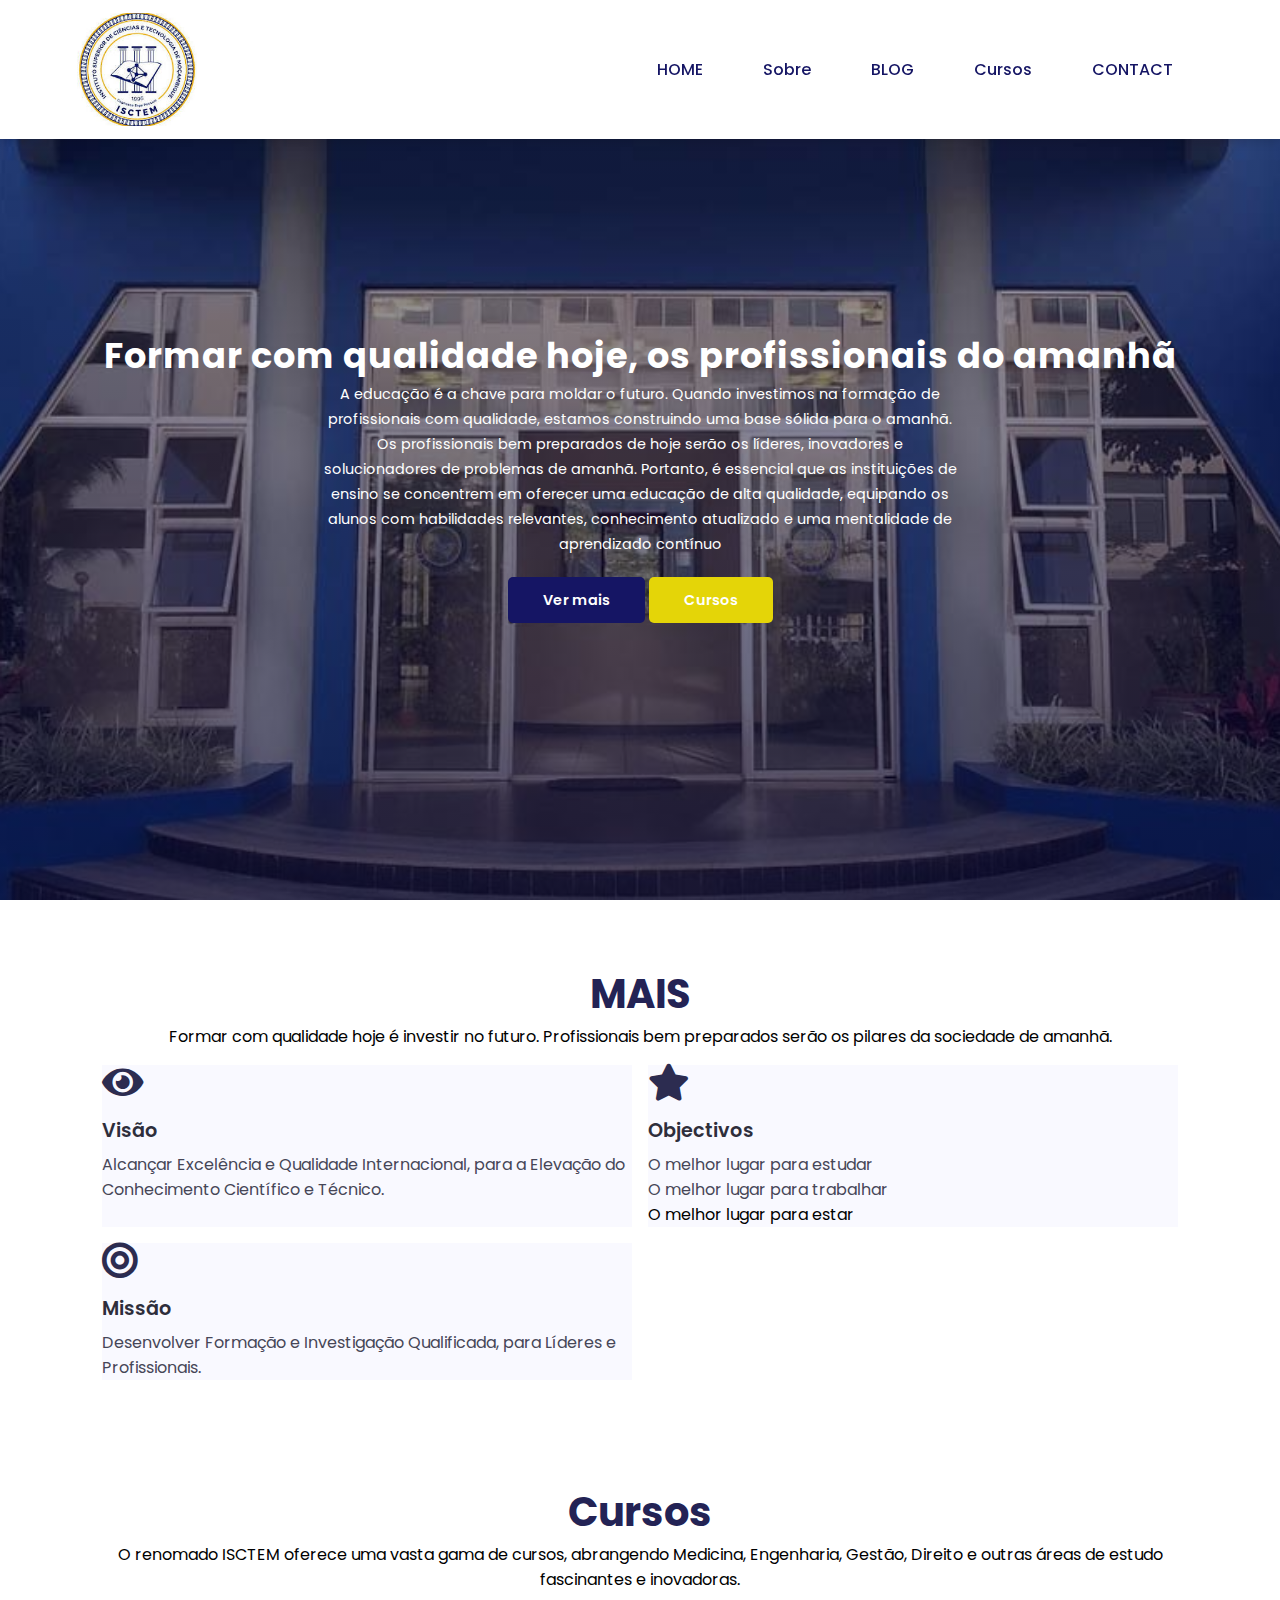
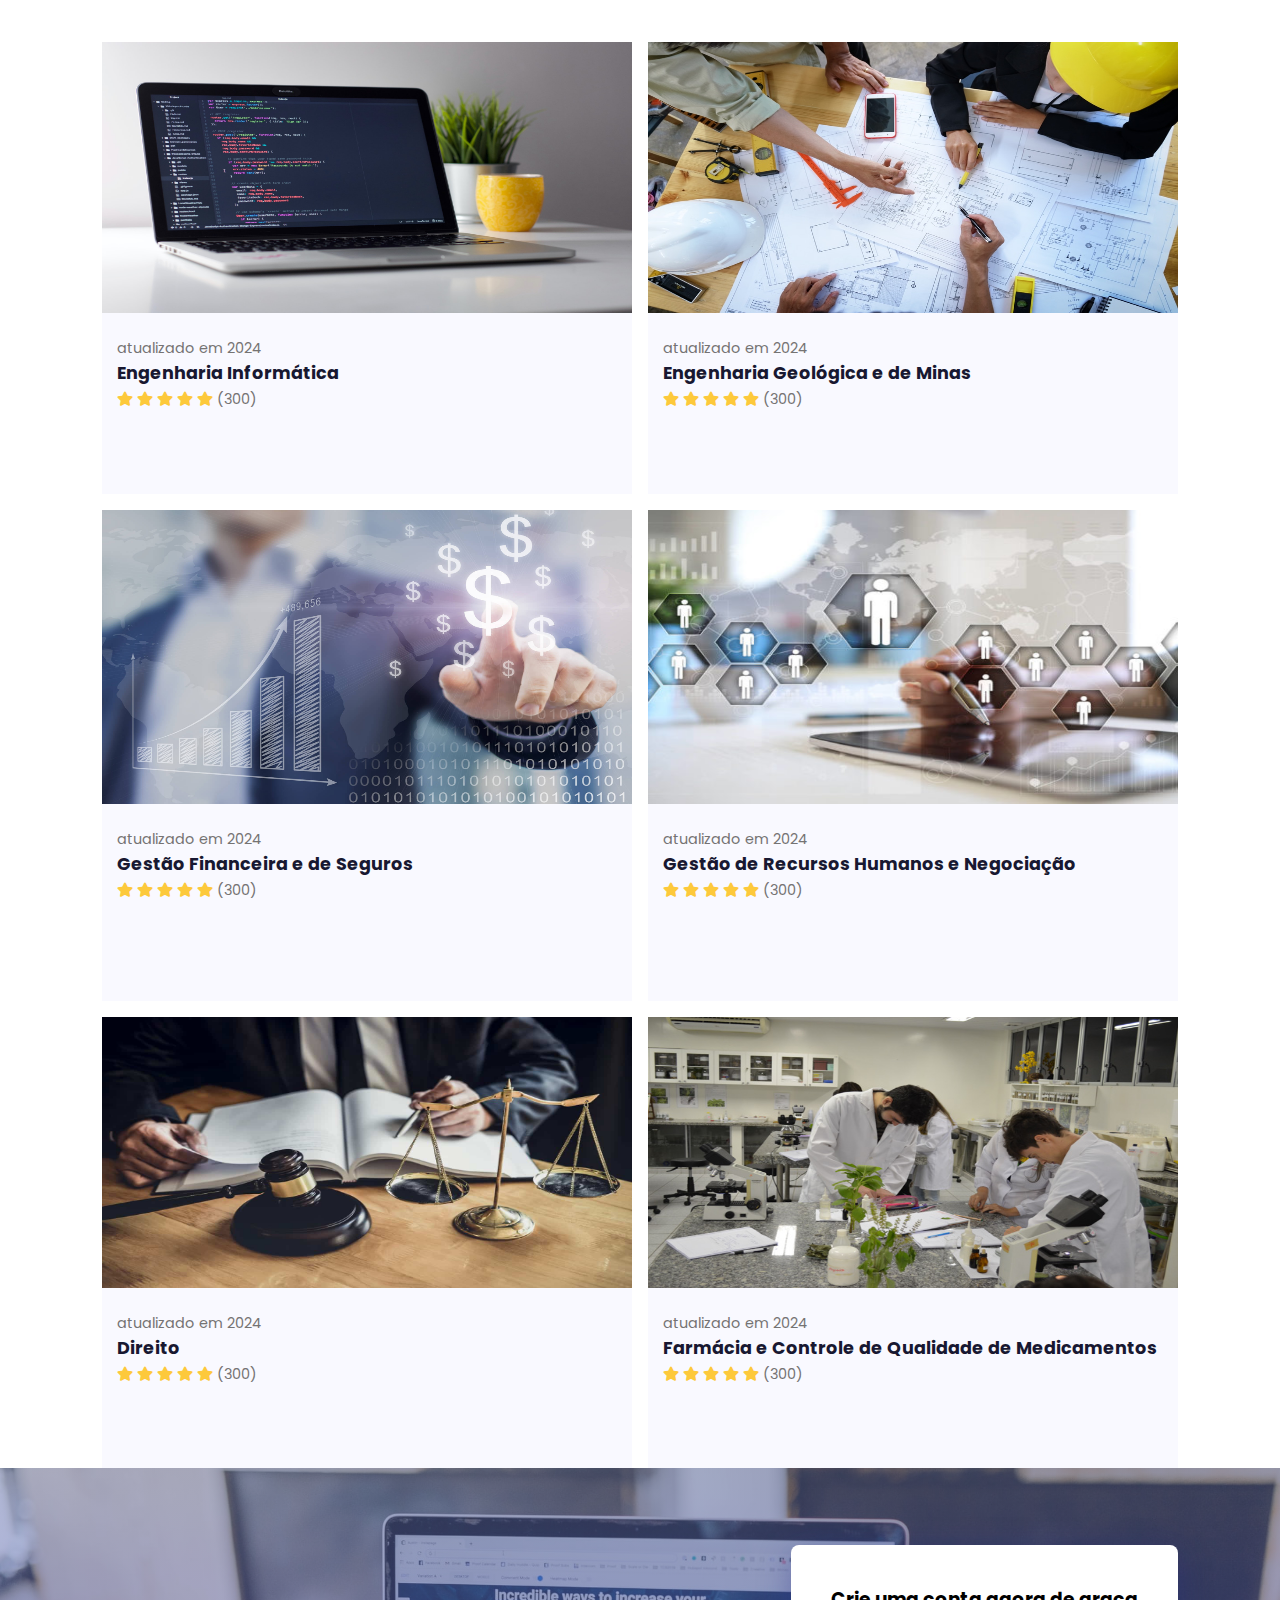
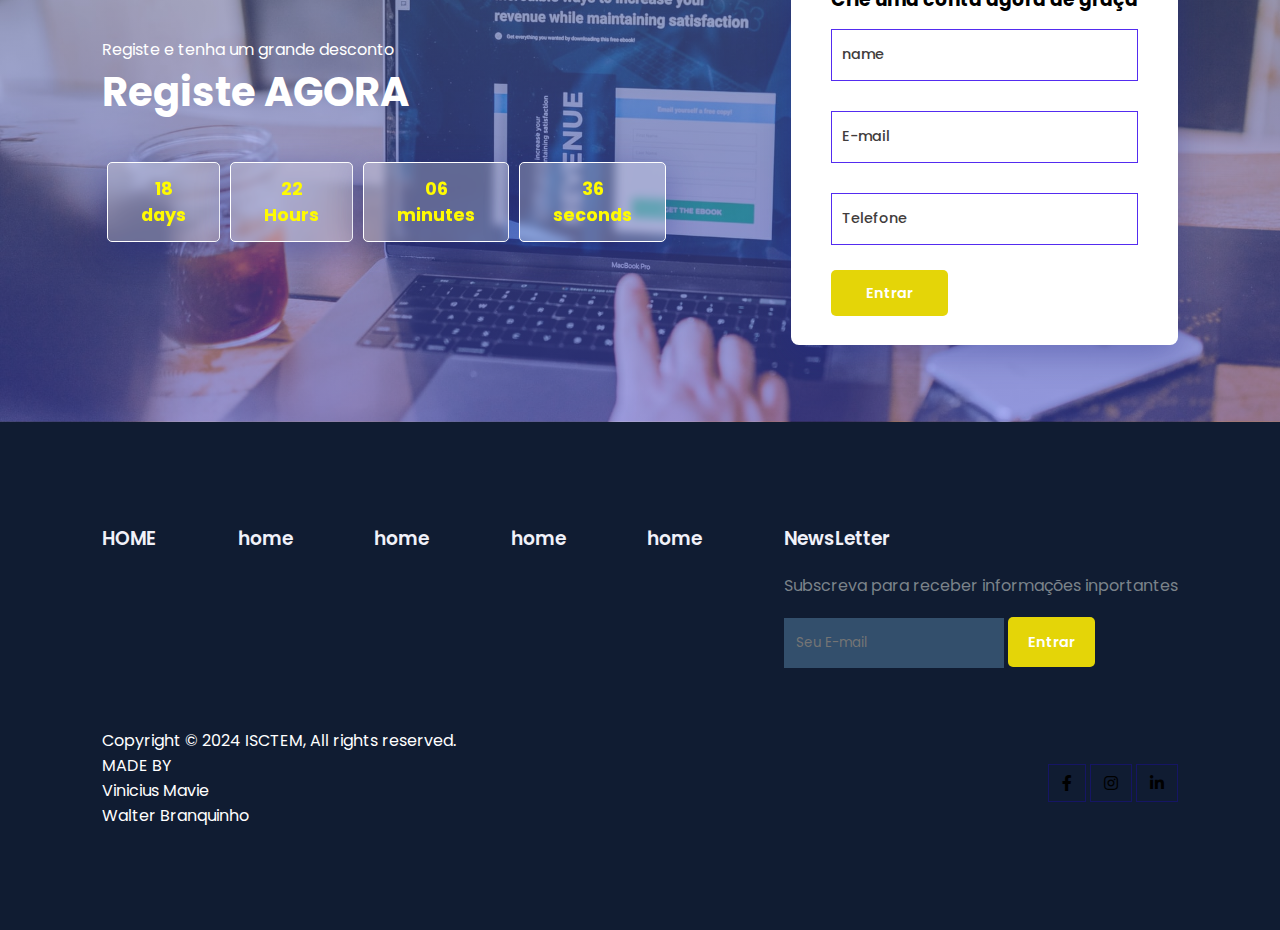
<file: isctem site/index.html>
<!DOCTYPE html>
<html lang="PT-BR">
<head>
    <meta charset="UTF-8">
    <meta http-equiv="X-UA-Compatible" content="IE=edge">
    <meta name="viewport" content="width=device-width, initial-scale=1.0">
    
<link rel="shortcut icon" href="images/favicon.ico" type="image/icon">    
<link rel="stylesheet" href="style.css">
<link rel="stylesheet" href="https://pro.fontawesome.com/releases/v5.10.0/css/all.css" />
    
    <title>iSCTEM</title>
</head>

<body>

    <nav>
        <img src="images\logo.jpeg" alt="">
        <div class="navigation">
            <ul>
                <li><a href="#">HOME</a></li>
                <li><a href="#features">Sobre</a></li>
                <li><a href="blog.html" target="_blank">BLOG</a></li>
                <li><a href="cursos.html">Cursos</a></li>
                <li><a href="conct.html" target="_blank">CONTACT</a></li>
            </ul>
        </div>
    </nav>
    
    <section id="home">
        <h2>Formar com qualidade hoje, os profissionais do amanhã</h2>
        <p>A educação é a chave para moldar o futuro. Quando investimos na formação de profissionais com qualidade, estamos construindo uma base sólida para o amanhã. Os profissionais bem preparados de hoje serão os líderes, inovadores e solucionadores de problemas de amanhã. Portanto, é essencial que as instituições de ensino se concentrem em oferecer uma educação de alta qualidade, equipando os alunos com habilidades relevantes, conhecimento atualizado e uma mentalidade de aprendizado contínuo</p>
        <div class="btn">
            <a class=blue href="blog.html" target="_blank">Ver mais</a>
            <a class="amarelo" href="#Curso">Cursos</a>

        </div>

    </section>

    <section id="features">
        <h1>MAIS</h1>
        <P>Formar com qualidade hoje é investir no futuro. Profissionais bem preparados serão os pilares da sociedade de amanhã.</P>
        <div class="Fbase">
            
            <div class="fbox">
                <i class="fa fa-eye" aria-hidden="true"></i>
                <h3>Visão</h3>
                <p>Alcançar Excelência e Qualidade Internacional, para a Elevação do Conhecimento Científico e Técnico.</p>
            </div>
            <div class="fbox">
                <i class="fa fa-star" aria-hidden="true"></i>
                <h3>Objectivos</h3>
                <p>O melhor lugar para estudar

                <p>O melhor lugar para trabalhar</p>
                    
                O melhor lugar para estar</p>
            </div>
            <div class="fbox">
                <i class="fa fa-bullseye" aria-hidden="true"></i>
                <h3>Missão</h3>
                <p>Desenvolver Formação e Investigação Qualificada, para Líderes e Profissionais.</p>
            </div>


        </div>
    </section>

    <section id="Curso">
        <h1>Cursos</h1>
        <p>O renomado ISCTEM oferece uma vasta gama de cursos, abrangendo Medicina,   Engenharia, Gestão, Direito e outras áreas de estudo fascinantes e inovadoras.</p>
        <div class="cursobox">

            <div class="cursos">
                <a href="eng-info.html">
                    <img src="images/c1.jpg" alt="">
                    <div class="detalhes">
                        <span>atualizado em 2024</span>
                        <h6>Engenharia Informática</h6>
                </a>
                    <div class="star">
                        <i class="fas fa-star"></i>
                        <i class="fas fa-star"></i>
                        <i class="fas fa-star"></i>
                        <i class="fas fa-star"></i>
                        <i class="fas fa-star"></i>
                        <span>(300)</span>
                    </div>
                    <div id="classs">
                         
                    </div>
                </div>
                
            </div>
            <div class="cursos">
                <a href="eng-geo.html">
                    <img src="images/engenharia.jpg" alt="">
                    <div class="detalhes">
                        <span>atualizado em 2024</span>
                        <h6>Engenharia Geológica e de Minas</h6>
                </a>
                    <div class="star">
                        <i class="fas fa-star"></i>
                        <i class="fas fa-star"></i>
                        <i class="fas fa-star"></i>
                        <i class="fas fa-star"></i>
                        <i class="fas fa-star"></i>
                        <span>(300)</span>
                    </div>
                    <div id="classs">
                         
                    </div>
                </div>
            </div>
            <div class="cursos">
                <a href="gestão financeira.html">
                    <img src="images/curso-gestao-financeira.jpg" alt="">
                    <div class="detalhes">
                        <span>atualizado em 2024</span>
                        <h6>Gestão Financeira e de Seguros</h6>
                </a>
                    <div class="star">
                        <i class="fas fa-star"></i>
                        <i class="fas fa-star"></i>
                        <i class="fas fa-star"></i>
                        <i class="fas fa-star"></i>
                        <i class="fas fa-star"></i>
                        <span>(300)</span>
                    </div>
                    <div id="classs">
                         
                    </div>
                </div>
            </div>
            <div class="cursos">
                <a href="RH.html">
                    <img src="images/gestao-de-recursos-humanos.jpg" alt="">
                    <div class="detalhes">
                        <span>atualizado em 2024</span>
                        <h6>Gestão de Recursos Humanos e Negociação</h6>
                </a>
                    <div class="star">
                        <i class="fas fa-star"></i>
                        <i class="fas fa-star"></i>
                        <i class="fas fa-star"></i>
                        <i class="fas fa-star"></i>
                        <i class="fas fa-star"></i>
                        <span>(300)</span>
                    </div>
                    <div id="classs">
                         
                    </div>
                </div>
            </div>
            <div class="cursos">
                <a href="advocia.html">
                    <img src="images/advocacia.jpg" alt="">
                    <div class="detalhes">
                        <span>atualizado em 2024</span>
                        <h6>Direito</h6>
                </a>
                        <div class="star">
                        <i class="fas fa-star"></i>
                        <i class="fas fa-star"></i>
                        <i class="fas fa-star"></i>
                        <i class="fas fa-star"></i>
                        <i class="fas fa-star"></i>
                        <span>(300)</span>
                    </div>
                    <div id="classs">
                         
                    </div>
                </div>
            </div>
            
            <div class="cursos">
                <a href="farmaci.html" target="_blank">
                    <img src="images/farmacia.JPG" alt="">
                    <div class="detalhes">
                        <span>atualizado em 2024</span>
                        <h6>Farmácia e Controle de Qualidade de Medicamentos</h6>
                </a>
                    <div class="star">
                        <i class="fas fa-star"></i>
                        <i class="fas fa-star"></i>
                        <i class="fas fa-star"></i>
                        <i class="fas fa-star"></i>
                        <i class="fas fa-star"></i>
                        <span>(300)</span>
                    </div>
                    <div id="classs">
                         
                    </div>
                </div>
            </div>                    
                
            
        </div>
        
        
        
        </div>
            
        
    </section>

    <section id="regis">
        <div class="reminder">
            <p>Registe e tenha um grande desconto</p>
            <h1>Registe AGORA</h1>
            <div class="time">
                <div class="date">
                    18 <br>days
                </div>
                <div class="date">
                    22 <br>Hours
                </div>
                <div class="date">
                    06 <br>minutes
                </div>
                <div class="date">
                    36 <br>seconds
                </div>
            </div>
        </div>

        <div class="enter">
            <h3>Crie uma conta agora de graça</h3>
            <input type="text" placeholder="name" name="" id="">
            <input type="text" placeholder="E-mail" name="" id="">
            <input type="text" placeholder="Telefone" name="" id="">
            <div class="btn">
                <a class=amarelo href="#">Entrar</a>
               
    
            </div>
            

        </div>
    </section>

    <footer>
        <div class="fcol">
            <a href="#home">
                <h3>HOME</h3>
                <li></li>
            </a>
        </div>
        <div class="fcol">
            <h3>home</h3>
            <li></li>
        </div>
        <div class="fcol">
            <h3>home</h3>
            <li></li>
        </div>
        <div class="fcol">
            <h3>home</h3>
            <li></li>
        </div>
        <div class="fcol">
            <h3>home</h3>
            <li></li>
        </div>
        <div class="fcol">
            <h3>NewsLetter</h3>
            <p>Subscreva para receber informações inportantes</p>
            <div class="subs">
                <input type="text" placeholder="Seu E-mail">
                <a href="#" class="amarelo">Entrar</a>
            </div>
        </div>

        <div class="copy">
            <p>Copyright © 2024 ISCTEM, All rights reserved.
                <br>
                 MADE BY <br>
                Vinicius Mavie <br>
                Walter Branquinho       </p>
            <div class="links">
                <i class="fab fa-facebook-f"></i>
                <i class="fab fa-instagram"></i>
                <i class="fab fa-linkedin-in"></i>
            </div>
        </div>


    </footer>


</body>

</html>
</file>
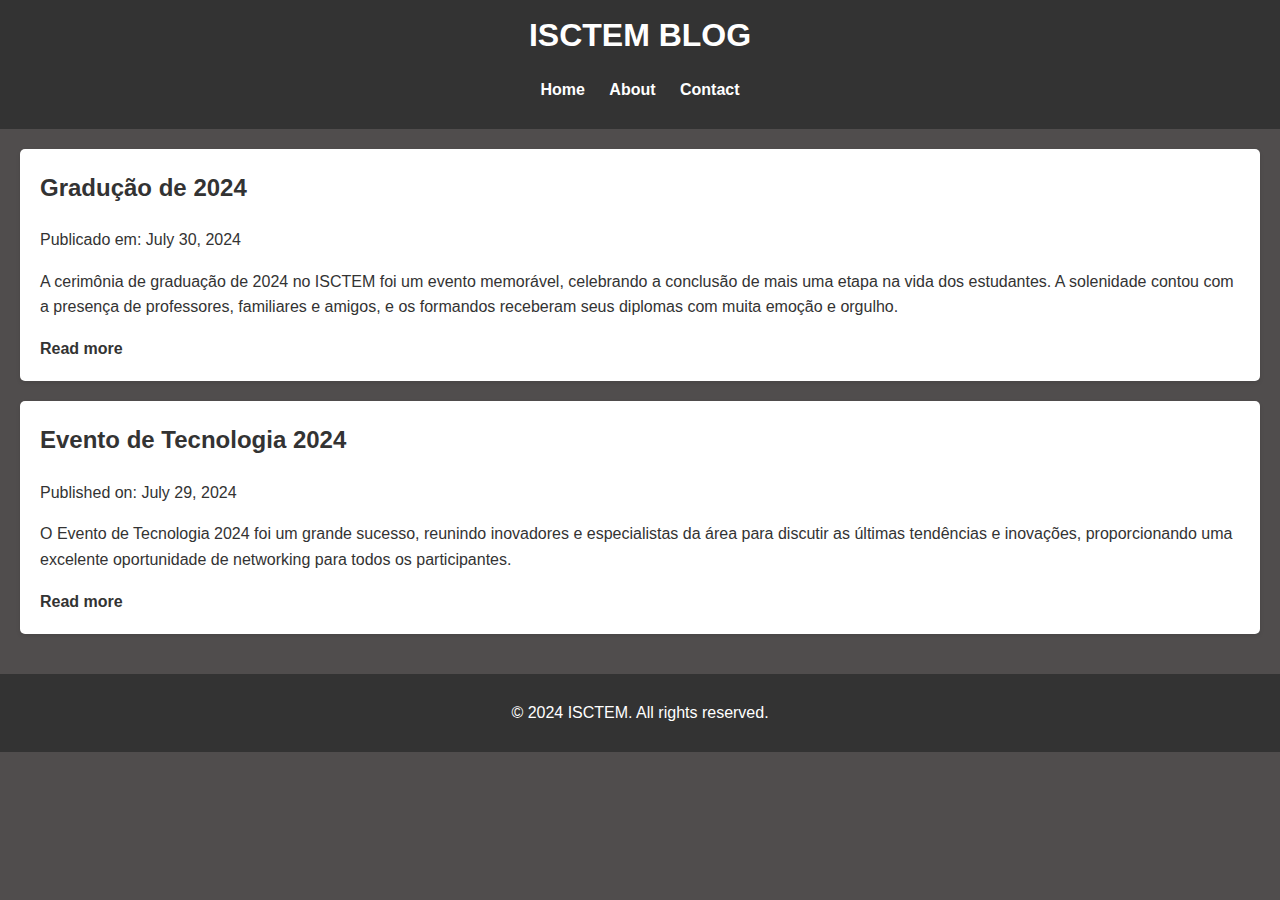
<file: isctem site/blog.html>
<!DOCTYPE html>
<html lang="en">
<head>
    <meta charset="UTF-8">
    <meta name="viewport" content="width=device-width, initial-scale=1.0">
    <title>My Blog</title>
    <link rel="stylesheet" href="styles.css">
</head>
<body>
    <header>
        <h1>ISCTEM BLOG</h1>
        <nav>
            <ul>
                <li><a href="index.html">Home</a></li>
                <li><a href="#about">About</a></li>
                <li><a href="conct.html" target="_blank">Contact</a></li>
            </ul>
        </nav>
    </header>

    <main>
        <section class="blog-post">
            <h2>Gradução de 2024</h2>
            <p>Publicado em: July 30, 2024</p>
            <p>A cerimônia de graduação de 2024 no ISCTEM foi um evento memorável, celebrando a conclusão de mais uma etapa na vida dos estudantes. A solenidade contou com a presença de professores, familiares e amigos, e os formandos receberam seus diplomas com muita emoção e orgulho.</p>
            <a href="#">Read more</a>
        </section>

        <section class="blog-post">
            <h2>Evento de Tecnologia 2024</h2>
            <p>Published on: July 29, 2024</p>
            <p>O Evento de Tecnologia 2024 foi um grande sucesso, reunindo inovadores e especialistas da área para discutir as últimas tendências e inovações, proporcionando uma excelente oportunidade de networking para todos os participantes.</p>
            <a href="#">Read more</a>
        </section>
    </main>

    <footer>
        <p>&copy; 2024 ISCTEM. All rights reserved.</p>
    </footer>
</body>
</html>
</file>
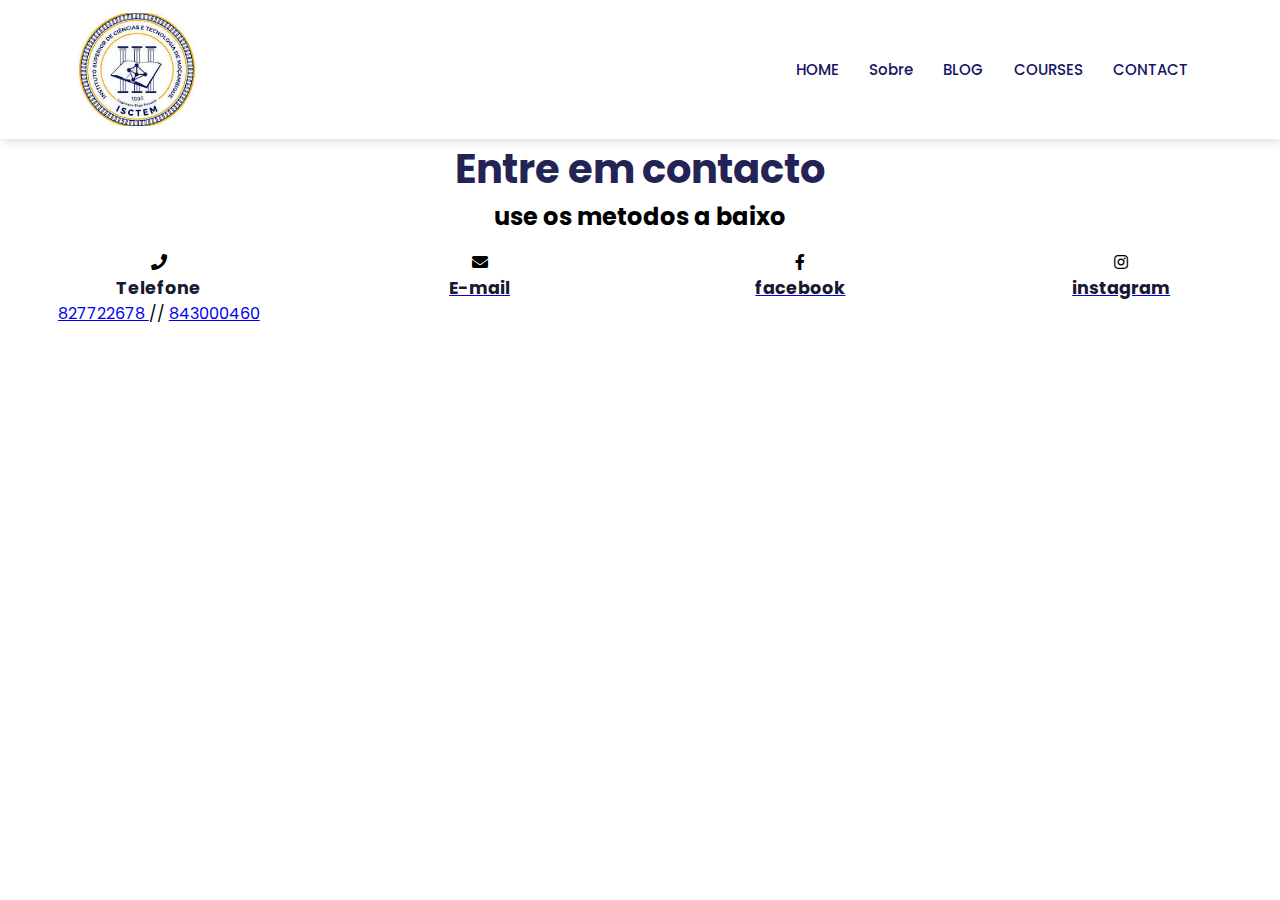
<file: isctem site/conct.html>
<!DOCTYPE html>
<html lang="en">
<head>
    <meta charset="UTF-8">
    <meta name="viewport" content="width=device-width, initial-scale=1.0">
    <title>contactos</title>
<link rel="shortcut icon" href="images/favicon.ico" type="image/icon">    
<link rel="stylesheet" href="style1.css">
<link rel="stylesheet" href="https://pro.fontawesome.com/releases/v5.10.0/css/all.css"/>
</head>
<body>

    <nav>
        <img src="images\logo.jpeg" alt="">
        <div class="navigation">
            <ul>
                <li><a href="index.html">HOME</a></li>
                <li><a href="#features">Sobre</a></li>
                <li><a href=blog.html>BLOG</a></li>
                <li><a href="#Curso">COURSES</a></li>
                <li><a href="conct.html">CONTACT</a></li>
            </ul>
        </div>
    </nav>
    
    <section id="call">
        <div class="h">
            <h1>Entre em contacto</h1>
            <H2>use os metodos a baixo</H2>
        </div>

        <div class="se">
        
           <div class="id">
                    <i class="fa fa-phone" ></i>
                    <h3>Telefone</h3>
                    <a href="tel:827722678">
                        827722678
                    </a>//
                    <a href="tel:843000460">
                        843000460
                    </a>
        
           </div>
        
            <div class="id">
                <i class="fa fa-envelope" aria-hidden="true"></i>
        
                <a href="mail:"><h3>E-mail</h3></a>
            </div>
            <div class="id">
                <i class="fab fa-facebook-f" aria-hidden="true"></i>
                <a href="https://m.facebook.com/p/ISCTEM-Instituto-Superior-de-Ci%C3%AAncias-e-Tecnologia-de-Mo%C3%A7ambique-100064717239312/">
                    <h3>facebook</h3>
                </a>
            </div>
            <div class="id">
                <i class="fab fa-instagram"></i>
                <a href="https://www.instagram.com/isctem_oficial/">
                    <h3>instagram</h3>
                </a>
            </div>
        </div>
    </section>

    
</body>
</html>
</file>
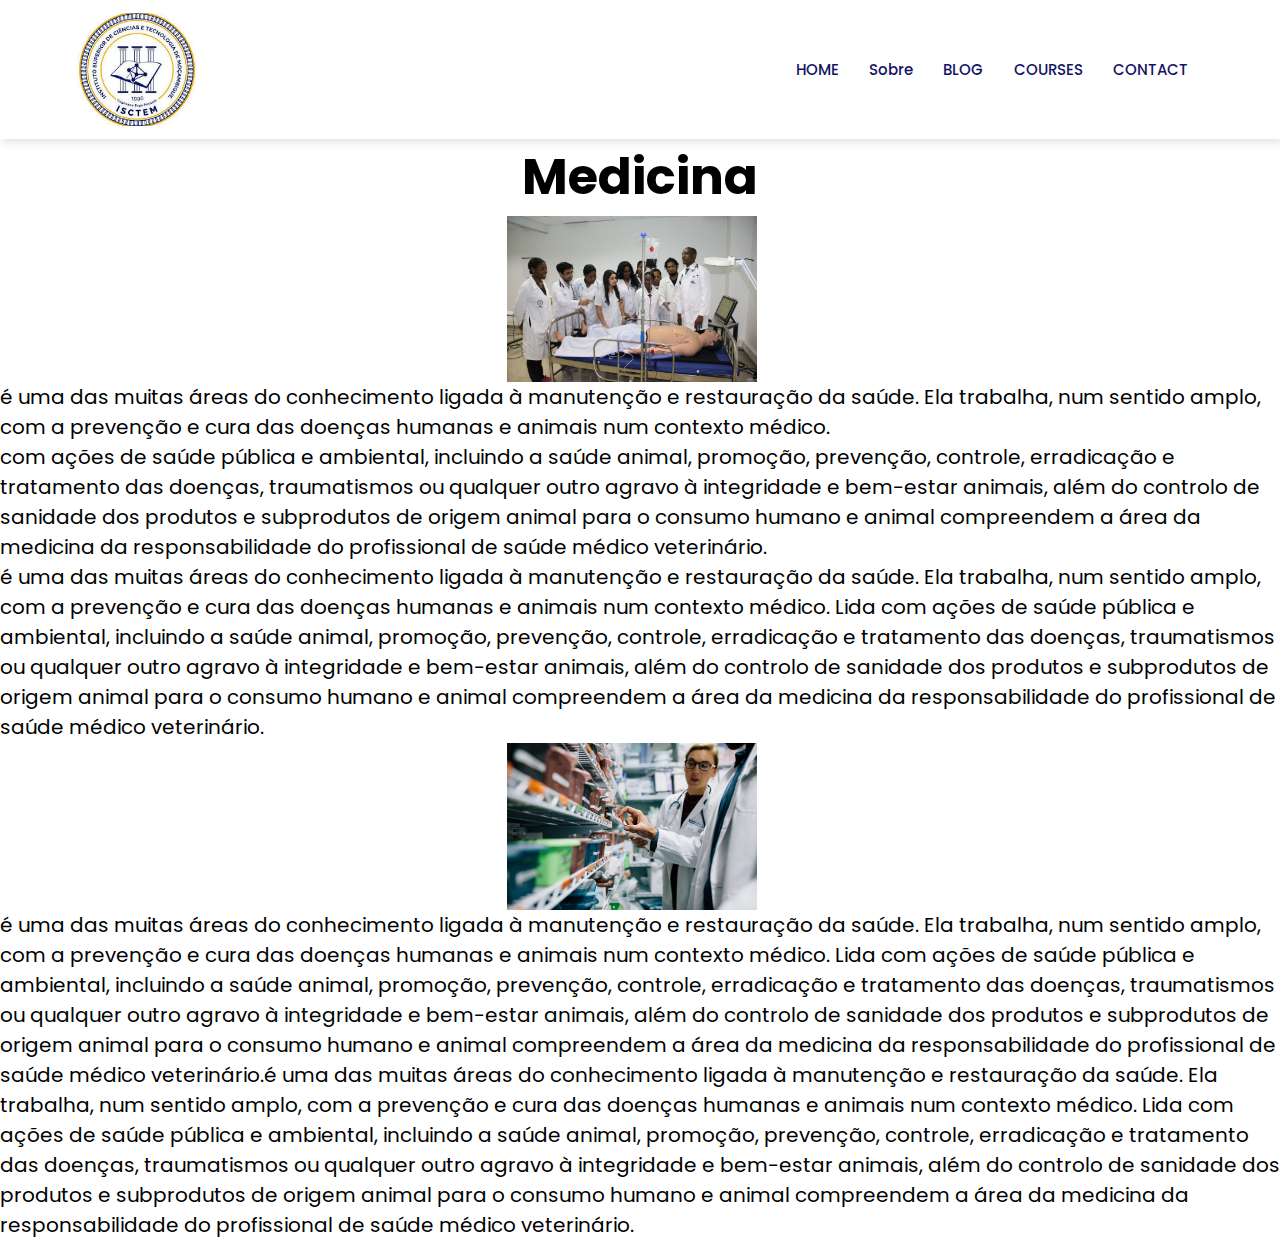
<file: isctem site/farmacia.html>
<!DOCTYPE html>
<html lang="PT-BR">
<head>
    <meta charset="UTF-8">
    <meta name="viewport" content="width=device-width, initial-scale=1.0">
    <title>Farmácia</title>
<link rel="stylesheet" href="style2.css">
</head>
<body>

    <nav>
        <img src="images\logo.jpeg" alt="">
        <div class="navigation">
            <ul>
                <li><a href="index.html">HOME</a></li>
                <li><a href="#features">Sobre</a></li>
                <li><a href="#">BLOG</a></li>
                <li><a href="#Curso">COURSES</a></li>
                <li><a href="conct.html">CONTACT</a></li>
            </ul>
        </div>
    </nav>
    
    <section class="text">
        
            
    <h2>Medicina</h2>
        <div class="img">
        
        <img src="images/farrq.jpg" alt="">
        <div class="para">
            <p>é uma das muitas áreas do conhecimento ligada à manutenção e restauração da saúde. Ela trabalha, num sentido amplo, com a prevenção e cura das doenças humanas e animais num contexto médico.</p><p> com ações de saúde pública e ambiental, incluindo a saúde animal, promoção, prevenção, controle, erradicação e tratamento das doenças, traumatismos ou qualquer outro agravo à integridade e bem-estar animais, além do controlo de sanidade dos produtos e subprodutos de origem animal para o consumo humano e animal compreendem a área da medicina da responsabilidade do profissional de saúde médico veterinário.</p>é uma das muitas áreas do conhecimento ligada à manutenção e restauração da saúde. Ela trabalha, num sentido amplo, com a prevenção e cura das doenças humanas e animais num contexto médico. Lida com ações de saúde pública e ambiental, incluindo a saúde animal, promoção, prevenção, controle, erradicação e tratamento das doenças, traumatismos ou qualquer outro agravo à integridade e bem-estar animais, além do controlo de sanidade dos produtos e subprodutos de origem animal para o consumo humano e animal compreendem a área da medicina da responsabilidade do profissional de saúde médico veterinário.</p>
        </div>
        <img src="images/farr.jpg" alt="">
        
         </div>
        <div class="para">
            <p>é uma das muitas áreas do conhecimento ligada à manutenção e restauração da saúde. Ela trabalha, num sentido amplo, com a prevenção e cura das doenças humanas e animais num contexto médico. Lida com ações de saúde pública e ambiental, incluindo a saúde animal, promoção, prevenção, controle, erradicação e tratamento das doenças, traumatismos ou qualquer outro agravo à integridade e bem-estar animais, além do controlo de sanidade dos produtos e subprodutos de origem animal para o consumo humano e animal compreendem a área da medicina da responsabilidade do profissional de saúde médico veterinário.é uma das muitas áreas do conhecimento ligada à manutenção e restauração da saúde. Ela trabalha, num sentido amplo, com a prevenção e cura das doenças humanas e animais num contexto médico. Lida com ações de saúde pública e ambiental, incluindo a saúde animal, promoção, prevenção, controle, erradicação e tratamento das doenças, traumatismos ou qualquer outro agravo à integridade e bem-estar animais, além do controlo de sanidade dos produtos e subprodutos de origem animal para o consumo humano e animal compreendem a área da medicina da responsabilidade do profissional de saúde médico veterinário.</p>
        </div>
        

    </section>
</body>
</html>
</file>
<file: isctem site/style.css>
@import url("https://fonts.googleapis.com/css2?family=Poppins:wght@100;200;300;400;500;600;700;800;900&display=swap");
* {
  margin: 0;
  padding: 0;
  box-sizing: border-box;
  font-family: "Poppins", sans-serif;
}

body {
  font-family: "Poppins", sans-serif;
}

h1 {
    font-size: 2.5rem;
    font-weight: 700;
    color: rgb(35, 35, 85);
}
  
  span {
    font-size: 0.9rem;
    color: #757373;
}
  
  h6 {
    font-size: 1.1rem;
    color: rgb(24, 24, 49);
}

nav{
    display: flex;
    flex-direction: row;
    justify-content: space-between;
    align-items: center;
    padding: 1vw 6vw;
    box-shadow: 2px 2px 10px rgba(0, 0, 0 , 0.15);
    position: fixed;
    width: 100%;
    background-color: #fff;
}

nav img{
    width: 120px;
    cursor: pointer;

}
nav .navigation ul{
    display: flex;
    justify-content: flex-end;
    align-items: center;

}
nav .navigation ul li {
    list-style: none;
    margin: 30px;
}
nav .navigation ul li a{
    text-decoration: none;
    color: rgb(21, 21, 100);
    font-size: 16px;
    font-weight: 500;
    transition: 0.5s ease;
}
nav .navigation ul li a:hover{
    color: #fdc93b;

}

#home{
  background-image: linear-gradient(rgba(9,5,54,0.3),rgba(5,4,46,0.7)),url(images/backimg2.jpg);
  width: 100%;
  height:100vh ;
  background-size: cover;
  background-position: center;
  display: flex;
  flex-direction: column;
  justify-content: center;
  align-items: center;
  text-align: center;
  padding-top: 40px;

}
#home h2{
  color: #fff;
  font-size: 2.2rem;
  letter-spacing: 1px;

}
#home p{
  width: 50%;
  color: #fff;
  font-size: 0.9rem;
  line-height: 25px;

}

#home .btn{
  margin-top: 30px;
}

#home a{
  text-decoration: none;
  font-size: 0.9rem;
  padding: 13px 35px;
  background-color: #fff;
  font-weight: 600;
  border-radius: 5px;
  
}

#home a.blue{
  color: #fff;
  background-color: rgb(21, 21, 100);
  transition: 0.6s;
}
#home a.blue:hover{
  color: rgb(21, 21, 100);
  background-color: #fff;
}


#home a.amarelo{
  color: #fff;
  background-color:#e4d508;
  transition: 0.6s;
}
#home a.amarelo:hover{
  color: #e4d508;
  background-color:#fff;
}



#features{
  padding: 5vw 8vw 0 8vw;
  text-align: center;

}
#features .Fbase{
  display: grid;
  grid-template-columns: repeat(auto-fit, minmax(350px, 1fr));
  gap: 1rem;
  /*padding-top: 1rem;*/
  margin-top: 1rem;
}
#features .fbox{
  background-color: #f9f9ff;
  text-align: start;
}

#features .fbox i{
  font-size: 2.3rem;
  color: rgb(44, 44, 80) ;

}

#features .fbox h3{
  font-size: 1.2rem;
  font-weight: 600;
  color: rgb(46, 46, 59) ;
  padding: 13px 0 7px 0;
  
}
#features .fbox p{
  font-size: 1rem;
  font-weight: 400;
  color: rgb(70, 70, 87) ;
  
}

#Curso{
  padding: 8vw 8vw 0vw 8vw;
  text-align: center;
  text-decoration: none;
  
}

#Curso a{
  text-decoration: none;
}

#Curso .cursobox {
  display: grid;
  grid-template-columns: repeat(auto-fit, minmax(350px, 1fr));
  gap: 1rem;
  margin-top: 50px;
  text-decoration: none;
}

#Curso .cursos{
  text-align: start;
  background-color: #f9f9ff;
  height: 100%;
  text-decoration: none;

}
#Curso .cursos img{
  width: 100%;
  height: 60%;
  background-size: cover;
  background-position: center;
  text-decoration: none;
  
}
#Curso .cursos .detalhes{
  padding: 15px 15px 0 15px;
  text-decoration: none;
}

#Curso .cursos .detalhes i{
  color: #fdc93b;
  font-size: .9rem;


}

/*#Curso .cursos .classs{
background-color: rgb(74, 74, 136);
color: #fff;
line-height: 70px;
width: 70px;
height: 70px;
}*/

#regis{
  padding: 6vw 8vw 6vw 8vw;
  background-image: linear-gradient(rgba(99,112,168,0.5), rgba(81,91,233,0.5)),url('images/signup.jpg');
  width: 100%;
  height: 100%;
  background-size: cover;
  background-position: center;
  display: flex;
  justify-content: space-between;
  align-items: center;
  text-decoration: none;
}

#regis .reminder{
  color: #fff;

}
#regis .reminder h1{
  color: #fff;
  
}

#regis .reminder .time{
  color: #fffb01;
  display: flex;
  margin-top: 40px;
 
}

#regis .reminder .time .date{
  text-align: center;
  padding: 13px 33px;
  background-color: rgba(255, 255, 255 , 0.25);
  backdrop-filter: blur(5px);
  box-shadow: 0 8px 32px 0 rgba(31, 38, 135, 0.37);
  border-radius: 5px;
  margin: 0 5px 10px 5px;
  border: 1.2px solid #fff;
  font-size: 1.1rem;
  font-weight: 660;
  display: flex;
  
  
}

#regis .enter{
  background-color: #fff;
  border-radius: 8px;
  display: flex;
  flex-direction: column;
  padding: 40px;
  box-shadow: 0 8px 32px 0 rgba(31, 38, 135, 0.37);
}

#regis .enter input{
  margin: 15px 0;
  padding: 15px 10px;
  border: 1px solid rgb(84, 44, 240);
  outline: none;
}

#regis .enter input::placeholder{
  color: #413c3c;
  font-weight: 500;
  font-size: 0.9rem;
}

#regis .enter .btn{
  margin-top: 20px;
}

#regis .enter a.amarelo{
  text-decoration: none;
  font-size: 0.9rem;
  padding: 13px 35px;
  background-color: #fff;
  font-weight: 600;
  border-radius: 5px;
  color: #fff;
  background-color:#e4d508;
  transition: 0.6s;
}
#regis .enter a.amarelo:hover{
  color: #080074;
  background-color:#e6e20b;
}

footer{
  padding: 8vw;
  background-color: #101c32;
  display: flex;
  justify-content: space-between;
  align-items: flex-start;
  flex-wrap: wrap;

}

footer .fcol{
  padding-bottom: 40px;
  text-decoration: none;
  
}

footer .fcol a{
  text-decoration: none;
}

footer h3{
  color: rgb(241, 241, 249);
  font-weight: 600;
  padding-bottom: 20px;
}

footer li{
  list-style: none;
  color: #7b838a;
  padding: 10px 0;
  font-size: 15px;
  cursor: pointer;
  transition: 0.5s;
  text-decoration:none ;
}

footer li:hover{
  color: rgb(241, 241, 249);
}

footer p{
  color: #7b838a;
  text-decoration: none;
}

footer .subs{
  margin-top: 20px;

}

footer input{
  width: 220px;
  padding: 15px 12px;
  background-color: #334f6c;
  border: none;
  outline: none;
  color: #fff;
  
}

footer .subs a{
  text-decoration: none;
  font-size: 0.9rem;
  padding: 15px 20px;
  background-color: #fff;
  font-weight: 600;
  border-radius: 5px;
  
}



footer .subs a.amarelo{
  color: #fff;
  background-color:#e4d508;
  transition: 0.6s;
}
footer .subs a.amarelo:hover{
  color: #e4d508;
  background-color:#fff;
}


footer .copy{
  margin-top: 20px;
  display: flex;
  justify-content: space-between;
  align-items: center;
  width: 100%;
  flex-wrap: wrap;
}

footer .copy p{
  color: #fff;
}

footer .copy .links{
  margin-top: 10px;
}

footer .copy .links i{
  padding: 10px 13px;
  border: 1px solid rgb(21, 21, 100);
  cursor: pointer;
  transition: 0.4s;
}

footer .copy .links i:hover{
  background: rgb(238, 255, 0);
  color: #fff;
  border: 1px solid rgb(21, 21, 100);
  cursor: pointer;
}
</file>
<file: isctem site/styles.css>
body {
  font-family: Arial, sans-serif;
  line-height: 1.6;
  margin: 0;
  padding: 0;
  background-color: #504d4d;
  color: #333;
}

header {
  background-color: #333;
  color: #fff;
  padding: 10px 0;
  text-align: center;
}

header h1 {
  margin: 0;
  font-size: 2em;
}

header nav ul {
  list-style: none;
  padding: 0;
}

header nav ul li {
  display: inline;
  margin: 0 10px;
}

header nav ul li a {
  color: #fff;
  text-decoration: none;
  font-weight: bold;
}

main {
  padding: 20px;
}

.blog-post {
  background-color: #fff;
  margin-bottom: 20px;
  padding: 20px;
  border-radius: 5px;
  box-shadow: 0 2px 4px rgba(0, 0, 0, 0.1);
}

.blog-post h2 {
  margin-top: 0;
}

.blog-post a {
  color: #333;
  text-decoration: none;
  font-weight: bold;
}

.blog-post a:hover {
  text-decoration: underline;
}

footer {
  background-color: #333;
  color: #fff;
  text-align: center;
  padding: 10px 0;
  position:sticky;
  width: 100%;
  bottom: 0;
}
</file>
<file: isctem site/style1.css>
@import url("https://fonts.googleapis.com/css2?family=Poppins:wght@100;200;300;400;500;600;700;800;900&display=swap");
* {
  margin: 0;
  padding: 0;
  box-sizing: border-box;
  font-family: "Poppins", sans-serif;
}

body {
    font-family: "Poppins", sans-serif;
    text-align: center;
    justify-content: center;
    align-content: center;
    background-color: rgba(255, 255, 255, 0.178);
  }
  

nav{
    display: flex;
    flex-direction: row;
    justify-content: space-between;
    align-items: center;
    padding: 1vw 6vw;
    box-shadow: 2px 2px 10px rgba(0, 0, 0 , 0.15);
    position:absolute
    width: 100%;
    background-color: #fff;
}

nav img{
    width: 120px;
    cursor: pointer;

}
nav .navigation ul{
    display: flex;
    justify-content: flex-end;
    align-items: center;

}
nav .navigation ul li {
    list-style: none;
    margin: 15px;
}
nav .navigation ul li a{
    text-decoration: none;
    color: rgb(21, 21, 100);
    font-size: 15px;
    font-weight: 500;
    transition: 0.5s ease;
}
nav .navigation ul li a:hover{
    color: #fdc93b;

}


h1 {
    font-size: 2.5rem;
    font-weight: 700;
    color: rgb(35, 35, 85);
}
  
 
  
  h3 {
    font-size: 1.1rem;
    color: rgb(24, 24, 49);
}



.h{
    text-align: center;
   
}

.se{
    text-align: center;
    align-items:center
   
   grid-template-columns:baseline;
   display: grid;
   grid-template-columns: repeat(auto-fit, minmax(30px, 1fr));
   gap: 0.2rem;
   /*padding-top: 1rem;*/
   margin-top: 1rem;
   
   

}   

.id{
    background-color: rgba(255, 255, 255, 0.932);
    text-decoration: none;
    
   

}

.id:hover{
    color: #080074;
  background-color:#e6e20b;
}
</file>
<file: isctem site/style2.css>
@import url("https://fonts.googleapis.com/css2?family=Poppins:wght@100;200;300;400;500;600;700;800;900&display=swap");
* {
  margin: 0;
  padding: 0;
  box-sizing: border-box;
  font-family: "Poppins", sans-serif;
}

body {
    font-family: "Poppins", sans-serif;
    text-align: center;
    justify-content: center;
    align-content: center;
    background-color: rgba(255, 255, 255, 0.178);
  }
  

nav{
    display: flex;
    flex-direction: row;
    justify-content: space-between;
    align-items: center;
    padding: 1vw 6vw;
    box-shadow: 2px 2px 10px rgba(0, 0, 0 , 0.15);
    position:absolute
    width: 100%;
    background-color: #fff;
}

nav img{
    width: 120px;
    cursor: pointer;

}
nav .navigation ul{
    display: flex;
    justify-content: flex-end;
    align-items: center;

}
nav .navigation ul li {
    list-style: none;
    margin: 15px;
}
nav .navigation ul li a{
    text-decoration: none;
    color: rgb(21, 21, 100);
    font-size: 15px;
    font-weight: 500;
    transition: 0.5s ease;
}
nav .navigation ul li a:hover{
    color: #fdc93b;

}
section img{
    width: 250px;
    flex-wrap: wrap;
    display:inline-flex;
    vertical-align:text-top; /* Alinha o texto ao topo da imagem */
    margin-right: 16px; /* Espaço entre a imagem e o texto */
}
    
    

.text h2{
    font-size: 50px;
    text-align: center;
    

}
.para{
    font-size: 20px;
    text-align: left;
    text-wrap:pretty ;
    
}
</file>
